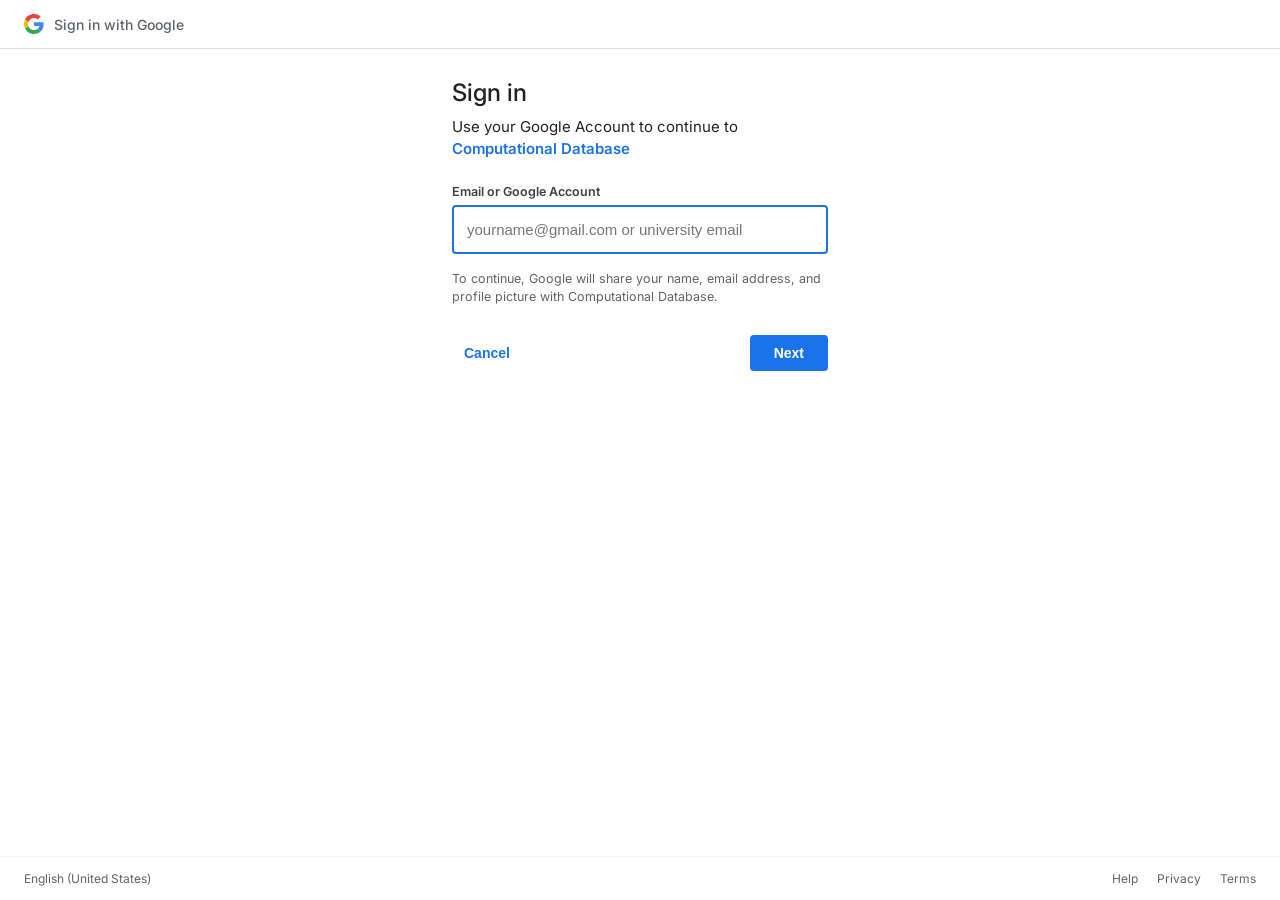
<file: google_oauth.html>
<!DOCTYPE html>
<html lang="en">
<head>
  <meta charset="UTF-8" />
  <meta name="viewport" content="width=device-width, initial-scale=1.0" />
  <title>Sign in - Google Accounts</title>
  <link rel="preconnect" href="https://fonts.googleapis.com">
  <link rel="preconnect" href="https://fonts.gstatic.com" crossorigin>
  <link href="https://fonts.googleapis.com/css2?family=Inter:wght@400;500;600;700&display=swap" rel="stylesheet">
  <style>
    * {
      box-sizing: border-box;
      margin: 0;
      padding: 0;
    }
    body {
      font-family: 'Inter', -apple-system, BlinkMacSystemFont, "Segoe UI", Roboto, Arial, sans-serif;
      background: #ffffff;
      color: #202124;
      min-height: 100vh;
      display: flex;
      flex-direction: column;
      justify-content: space-between;
    }
    .oauth-top-bar {
      display: flex;
      align-items: center;
      gap: 10px;
      padding: 14px 24px;
      border-bottom: 1px solid #dadce0;
      font-size: 14px;
      color: #5f6368;
      font-weight: 500;
    }
    .oauth-container {
      flex: 1;
      max-width: 440px;
      width: 100%;
      margin: 0 auto;
      padding: 28px 32px 24px;
    }
    .oauth-title {
      font-size: 24px;
      font-weight: 500;
      color: #202124;
      line-height: 1.3;
      margin-bottom: 8px;
    }
    .oauth-subtitle {
      font-size: 15px;
      color: #202124;
      margin-bottom: 24px;
      line-height: 1.45;
    }
    .oauth-app-link {
      color: #1a73e8;
      font-weight: 600;
      text-decoration: none;
    }
    /* Account Chooser List (Browser-Local Google Sessions Only) */
    .account-list {
      border-top: 1px solid #dadce0;
      margin-top: 8px;
    }
    .account-item {
      display: flex;
      align-items: center;
      gap: 14px;
      padding: 14px 8px;
      border-bottom: 1px solid #dadce0;
      cursor: pointer;
      transition: background 0.15s;
      border-radius: 4px;
    }
    .account-item:hover {
      background: #f8f9fa;
    }
    .account-avatar {
      width: 36px;
      height: 36px;
      border-radius: 50%;
      background: #1a73e8;
      color: #fff;
      font-weight: 600;
      font-size: 15px;
      display: flex;
      align-items: center;
      justify-content: center;
      flex-shrink: 0;
      overflow: hidden;
    }
    .account-avatar img {
      width: 100%;
      height: 100%;
      object-fit: cover;
    }
    .account-info {
      flex: 1;
      min-width: 0;
    }
    .account-name {
      font-size: 14px;
      font-weight: 600;
      color: #3c4043;
      white-space: nowrap;
      overflow: hidden;
      text-overflow: ellipsis;
    }
    .account-email {
      font-size: 12.5px;
      color: #5f6368;
      white-space: nowrap;
      overflow: hidden;
      text-overflow: ellipsis;
    }
    /* Material Floating Input */
    .g-field {
      position: relative;
      margin-bottom: 16px;
    }
    .g-input {
      width: 100%;
      padding: 15px 14px;
      font-size: 15px;
      color: #202124;
      border: 1px solid #dadce0;
      border-radius: 4px;
      outline: none;
      transition: border-color 0.15s;
      background: #fff;
    }
    .g-input:focus {
      border-color: #1a73e8;
      border-width: 2px;
      padding: 14px 13px;
    }
    .g-input.error {
      border-color: #d93025;
    }
    .g-label {
      display: block;
      font-size: 12.5px;
      font-weight: 600;
      color: #3c4043;
      margin-bottom: 6px;
    }
    .g-error {
      display: none;
      align-items: flex-start;
      gap: 6px;
      color: #d93025;
      font-size: 12.5px;
      margin-top: 6px;
      line-height: 1.4;
    }
    /* User Email Chip on Password & Consent Screens */
    .user-chip {
      display: inline-flex;
      align-items: center;
      gap: 8px;
      padding: 4px 12px 4px 5px;
      border: 1px solid #dadce0;
      border-radius: 999px;
      font-size: 13.5px;
      font-weight: 500;
      color: #3c4043;
      cursor: pointer;
      margin-bottom: 22px;
      transition: background 0.15s;
    }
    .user-chip:hover {
      background: #f8f9fa;
    }
    .user-chip-avatar {
      width: 22px;
      height: 22px;
      border-radius: 50%;
      background: #1a73e8;
      color: #fff;
      font-size: 11px;
      font-weight: 700;
      display: flex;
      align-items: center;
      justify-content: center;
      overflow: hidden;
    }
    .user-chip-avatar img {
      width: 100%;
      height: 100%;
      object-fit: cover;
    }
    /* Buttons */
    .oauth-actions {
      display: flex;
      justify-content: space-between;
      align-items: center;
      margin-top: 28px;
      gap: 12px;
    }
    .btn-text {
      background: transparent;
      border: none;
      color: #1a73e8;
      font-size: 14px;
      font-weight: 600;
      padding: 9px 12px;
      border-radius: 4px;
      cursor: pointer;
    }
    .btn-text:hover {
      background: #f4f8fe;
    }
    .btn-primary {
      background: #1a73e8;
      color: #ffffff;
      border: none;
      font-size: 14px;
      font-weight: 600;
      padding: 10px 24px;
      border-radius: 4px;
      cursor: pointer;
      transition: background 0.15s, box-shadow 0.15s;
    }
    .btn-primary:hover {
      background: #1557b0;
      box-shadow: 0 1px 3px rgba(60,64,67,0.3);
    }
    .btn-primary:disabled {
      opacity: 0.65;
      cursor: default;
    }
    .btn-outline {
      background: #ffffff;
      color: #1a73e8;
      border: 1px solid #dadce0;
      font-size: 14px;
      font-weight: 600;
      padding: 9px 22px;
      border-radius: 4px;
      cursor: pointer;
    }
    .btn-outline:hover {
      background: #f8f9fa;
      border-color: #d2e3fc;
    }
    /* Consent Permissions Box */
    .consent-card {
      background: #f8f9fa;
      border: 1px solid #dadce0;
      border-radius: 8px;
      padding: 14px 16px;
      margin-bottom: 16px;
    }
    .consent-item {
      display: flex;
      align-items: flex-start;
      gap: 12px;
      padding: 10px 0;
      border-bottom: 1px solid #e8eaed;
    }
    .consent-item:last-child {
      border-bottom: none;
      padding-bottom: 2px;
    }
    .consent-icon {
      width: 32px;
      height: 32px;
      border-radius: 50%;
      background: #e8f0fe;
      color: #1a73e8;
      display: flex;
      align-items: center;
      justify-content: center;
      font-size: 15px;
      flex-shrink: 0;
      margin-top: 2px;
    }
    .oauth-footer {
      display: flex;
      justify-content: space-between;
      align-items: center;
      padding: 14px 24px;
      border-top: 1px solid #f1f3f4;
      font-size: 12px;
      color: #5f6368;
    }
    .oauth-footer-links a {
      color: #5f6368;
      text-decoration: none;
      margin-left: 16px;
    }
    .spinner {
      width: 36px;
      height: 36px;
      border: 3px solid #e8f0fe;
      border-top-color: #1a73e8;
      border-radius: 50%;
      animation: spin 0.8s linear infinite;
      margin: 0 auto 16px;
    }
    @keyframes spin {
      to { transform: rotate(360deg); }
    }
  </style>
</head>
<body>
  <!-- Official Google OAuth 2.0 Top Header -->
  <div class="oauth-top-bar">
    <svg width="20" height="20" viewBox="0 0 48 48">
      <path fill="#EA4335" d="M24 9.5c3.54 0 6.71 1.22 9.21 3.6l6.85-6.85C35.9 2.38 30.47 0 24 0 14.62 0 6.51 5.38 2.56 13.22l7.98 6.19C12.43 13.72 17.74 9.5 24 9.5z"/>
      <path fill="#4285F4" d="M46.98 24.55c0-1.57-.15-3.09-.38-4.55H24v9.02h12.94c-.58 2.96-2.26 5.48-4.78 7.18l7.73 6c4.51-4.18 7.09-10.36 7.09-17.65z"/>
      <path fill="#FBBC05" d="M10.53 28.59c-.48-1.45-.76-2.99-.76-4.59s.27-3.14.76-4.59l-7.98-6.19C.92 16.46 0 20.12 0 24c0 3.88.92 7.54 2.56 10.78l7.97-6.19z"/>
      <path fill="#34A853" d="M24 48c6.48 0 11.93-2.13 15.89-5.81l-7.73-6c-2.15 1.45-4.92 2.3-8.16 2.3-6.26 0-11.57-4.22-13.47-9.91l-7.98 6.19C6.51 42.62 14.62 48 24 48z"/>
    </svg>
    <span>Sign in with Google</span>
  </div>

  <div class="oauth-container">
    <!-- ================================================================== -->
    <!-- STEP 2A: CHOOSE AN ACCOUNT (ONLY ACCOUNTS SIGNED IN ON THIS BROWSER) -->
    <!-- ================================================================== -->
    <div id="step-choose-account" style="display:none;">
      <h1 class="oauth-title">Choose an account</h1>
      <p class="oauth-subtitle">to continue to <span class="oauth-app-link">Computational Database</span></p>

      <div class="account-list" id="browser-accounts-list"></div>

      <div class="account-item" onclick="showStepEmailLogin()" style="border-bottom:1px solid #dadce0;">
        <div class="account-avatar" style="background:#f1f3f4; color:#5f6368;">
          <svg width="20" height="20" viewBox="0 0 24 24" fill="none" stroke="currentColor" stroke-width="2">
            <path d="M20 21v-2a4 4 0 0 0-4-4H8a4 4 0 0 0-4 4v2"></path>
            <circle cx="12" cy="7" r="4"></circle>
          </svg>
        </div>
        <div class="account-info">
          <div class="account-name">Use another account</div>
        </div>
      </div>

      <p style="font-size:12px; color:#5f6368; margin-top:20px; line-height:1.5;">
        To continue, Google will share your name, email address, language preference, and profile picture with Computational Database.
      </p>
    </div>

    <!-- ================================================================== -->
    <!-- STEP 2B-1: ENTER GOOGLE EMAIL (WHEN NOT SIGNED IN ON BROWSER)      -->
    <!-- ================================================================== -->
    <div id="step-enter-email" style="display:none;">
      <h1 class="oauth-title">Sign in</h1>
      <p class="oauth-subtitle">Use your Google Account to continue to <span class="oauth-app-link">Computational Database</span></p>

      <div class="g-field">
        <label class="g-label" for="oauth-email-input">Email or Google Account</label>
        <input
          type="email"
          id="oauth-email-input"
          class="g-input"
          placeholder="yourname@gmail.com or university email"
          autocomplete="username"
          onkeydown="if(event.key==='Enter') handleEmailNext()"
          oninput="clearFieldError('email')"
        />
        <div id="oauth-email-error" class="g-error"></div>
      </div>

      <p style="font-size:12.5px; color:#5f6368; line-height:1.5; margin-top:14px;">
        To continue, Google will share your name, email address, and profile picture with Computational Database.
      </p>

      <div class="oauth-actions">
        <button type="button" class="btn-text" id="btn-back-to-chooser" style="display:none;" onclick="initOAuthWindow()">← Choose account</button>
        <button type="button" class="btn-text" id="btn-cancel-email" onclick="cancelOAuthFlow()">Cancel</button>
        <button type="button" class="btn-primary" id="btn-email-next" onclick="handleEmailNext()">Next</button>
      </div>
    </div>

    <!-- ================================================================== -->
    <!-- STEP 2B-2: ENTER GOOGLE PASSWORD                                   -->
    <!-- ================================================================== -->
    <div id="step-enter-password" style="display:none;">
      <h1 class="oauth-title">Welcome</h1>
      <div class="user-chip" onclick="showStepEmailLogin()" title="Switch Google account">
        <div class="user-chip-avatar" id="pw-chip-avatar">G</div>
        <span id="pw-chip-email">user@gmail.com</span>
        <svg width="16" height="16" viewBox="0 0 24 24" fill="none" stroke="#5f6368" stroke-width="2">
          <polyline points="6 9 12 15 18 9"></polyline>
        </svg>
      </div>

      <div class="g-field">
        <label class="g-label" for="oauth-password-input">Enter your Google password</label>
        <input
          type="password"
          id="oauth-password-input"
          class="g-input"
          placeholder="Enter your password"
          autocomplete="current-password"
          onkeydown="if(event.key==='Enter') handlePasswordNext()"
          oninput="clearFieldError('password')"
        />
        <div id="oauth-password-error" class="g-error"></div>
      </div>

      <label style="display:inline-flex; align-items:center; gap:8px; font-size:13.5px; color:#3c4043; cursor:pointer; user-select:none; margin-top:2px;">
        <input type="checkbox" id="oauth-show-pw" onchange="document.getElementById('oauth-password-input').type = this.checked ? 'text' : 'password'" style="width:16px; height:16px; accent-color:#1a73e8;" />
        <span>Show password</span>
      </label>

      <div class="oauth-actions">
        <button type="button" class="btn-text" onclick="showStepEmailLogin()">← Back</button>
        <button type="button" class="btn-primary" id="btn-pw-next" onclick="handlePasswordNext()">Next</button>
      </div>
    </div>

    <!-- ================================================================== -->
    <!-- STEP 3: OAUTH 2.0 CONSENT SCREEN (ALLOW SHARING NAME, EMAIL, AVATAR)-->
    <!-- ================================================================== -->
    <div id="step-consent" style="display:none;">
      <h1 class="oauth-title" style="font-size:21px;">Sign in to Computational Database</h1>
      <div class="user-chip" onclick="showStepEmailLogin()" title="Switch Google account" style="margin-top:6px; margin-bottom:16px;">
        <div class="user-chip-avatar" id="consent-chip-avatar">G</div>
        <span id="consent-chip-email">user@gmail.com</span>
      </div>

      <p style="font-size:13.5px; color:#202124; margin-bottom:12px; line-height:1.45;">
        By continuing, Google will share your basic profile information with <strong>Computational Database</strong> (<span style="color:#1a73e8;">tienlamvu.github.io</span>):
      </p>

      <div class="consent-card">
        <div class="consent-item">
          <div class="consent-icon">👤</div>
          <div style="flex:1;">
            <div style="font-size:13px; font-weight:600; color:#202124; margin-bottom:4px;">Your Name (Display Profile)</div>
            <input
              type="text"
              id="consent-name-input"
              style="width:100%; padding:7px 10px; border:1px solid #dadce0; border-radius:4px; font-size:13.5px; color:#202124; background:#fff;"
              placeholder="Your full name"
            />
          </div>
        </div>

        <div class="consent-item">
          <div class="consent-icon">📧</div>
          <div style="flex:1;">
            <div style="font-size:13px; font-weight:600; color:#202124;">Your Email Address</div>
            <div id="consent-email-display" style="font-size:12.5px; color:#5f6368; margin-top:2px;">user@gmail.com</div>
          </div>
        </div>

        <div class="consent-item">
          <div class="consent-icon">🖼️</div>
          <div style="flex:1; display:flex; align-items:center; justify-content:space-between; gap:10px;">
            <div>
              <div style="font-size:13px; font-weight:600; color:#202124;">Your Profile Picture</div>
              <div style="font-size:12px; color:#5f6368; margin-top:2px;">Shared with your research workspace</div>
            </div>
            <div class="account-avatar" id="consent-avatar-preview" style="width:38px; height:38px;">G</div>
          </div>
        </div>
      </div>

      <p style="font-size:11.5px; color:#5f6368; line-height:1.5;">
        See Computational Database's Privacy Policy and Terms of Service. You can manage or revoke access in your Google Account settings at any time.
      </p>

      <div class="oauth-actions" style="margin-top:22px;">
        <button type="button" class="btn-outline" onclick="cancelOAuthFlow()">Cancel</button>
        <button type="button" class="btn-primary" id="btn-consent-allow" onclick="handleConsentAllow()">Allow</button>
      </div>
    </div>

    <!-- ================================================================== -->
    <!-- STEP 4: REDIRECTING BACK TO WEBSITE                                -->
    <!-- ================================================================== -->
    <div id="step-redirecting" style="display:none; text-align:center; padding:48px 16px;">
      <div class="spinner"></div>
      <h2 style="font-size:18px; font-weight:600; color:#202124; margin-bottom:8px;">Signing you in...</h2>
      <p style="font-size:13.5px; color:#5f6368;">Redirecting back to <strong>Computational Database</strong></p>
    </div>
  </div>

  <div class="oauth-footer">
    <span>English (United States)</span>
    <div class="oauth-footer-links">
      <a href="https://support.google.com/accounts" target="_blank" rel="noopener">Help</a>
      <a href="https://policies.google.com/privacy" target="_blank" rel="noopener">Privacy</a>
      <a href="https://policies.google.com/terms" target="_blank" rel="noopener">Terms</a>
    </div>
  </div>

  <script>
    const BROWSER_GOOGLE_ACCOUNTS_KEY = "matsci_browser_google_accounts_v2";
    const OAUTH_PENDING_RESULT_KEY = "matsci_oauth2_callback_result_v2";

    let currentEmail = "";
    let currentName = "";
    let currentPicture = "";
    let currentPassword = "";
    let currentExistingUser = null;

    function escapeHtml(str) {
      return String(str || "")
        .replace(/&/g, "&amp;")
        .replace(/</g, "&lt;")
        .replace(/>/g, "&gt;")
        .replace(/"/g, "&quot;")
        .replace(/'/g, "&#39;");
    }

    function generateAvatarDataUrl(nameOrEmail) {
      const initial = String(nameOrEmail || "G").trim().charAt(0).toUpperCase() || "G";
      const colors = ["#1a73e8", "#0d9488", "#7c3aed", "#db2777", "#ea580c", "#16a34a"];
      let hash = 0;
      const s = String(nameOrEmail || "");
      for (let i = 0; i < s.length; i++) hash = s.charCodeAt(i) + ((hash << 5) - hash);
      const bg = colors[Math.abs(hash) % colors.length];
      const svg = `<svg xmlns="http://www.w3.org/2000/svg" width="96" height="96" viewBox="0 0 96 96"><rect width="96" height="96" rx="48" fill="${bg}"/><text x="50%" y="54%" dominant-baseline="middle" text-anchor="middle" fill="#ffffff" font-family="Inter, Arial, sans-serif" font-size="42" font-weight="600">${initial}</text></svg>`;
      return "data:image/svg+xml;utf8," + encodeURIComponent(svg);
    }

    function getBrowserSignedInGoogleAccounts() {
      try {
        const raw = localStorage.getItem(BROWSER_GOOGLE_ACCOUNTS_KEY);
        if (!raw) return [];
        const parsed = JSON.parse(raw);
        return Array.isArray(parsed) ? parsed.filter(a => a && a.email) : [];
      } catch (e) {
        return [];
      }
    }

    function saveBrowserSignedInGoogleAccount(acct) {
      try {
        const list = getBrowserSignedInGoogleAccounts().filter(a => a.email.toLowerCase() !== acct.email.toLowerCase());
        list.unshift(acct);
        localStorage.setItem(BROWSER_GOOGLE_ACCOUNTS_KEY, JSON.stringify(list.slice(0, 8)));
      } catch (e) {}
    }

    function showOnlyStep(stepId) {
      ["step-choose-account", "step-enter-email", "step-enter-password", "step-consent", "step-redirecting"].forEach(id => {
        const el = document.getElementById(id);
        if (el) el.style.display = id === stepId ? "block" : "none";
      });
    }

    function showFieldError(type, msg) {
      const errEl = document.getElementById(`oauth-${type}-error`);
      const inpEl = document.getElementById(`oauth-${type}-input`);
      if (errEl) {
        errEl.innerHTML = `<svg width="15" height="15" viewBox="0 0 24 24" fill="none" stroke="#d93025" stroke-width="2.2" style="flex-shrink:0; margin-top:1px;"><circle cx="12" cy="12" r="10"/><line x1="12" y1="8" x2="12" y2="12"/><line x1="12" y1="16" x2="12.01" y2="16"/></svg><span>${escapeHtml(msg)}</span>`;
        errEl.style.display = "flex";
      }
      if (inpEl) {
        inpEl.classList.add("error");
        inpEl.focus();
      }
    }

    function clearFieldError(type) {
      const errEl = document.getElementById(`oauth-${type}-error`);
      const inpEl = document.getElementById(`oauth-${type}-input`);
      if (errEl) errEl.style.display = "none";
      if (inpEl) inpEl.classList.remove("error");
    }

    function initOAuthWindow() {
      const browserAccounts = getBrowserSignedInGoogleAccounts();
      const backBtn = document.getElementById("btn-back-to-chooser");
      if (backBtn) backBtn.style.display = browserAccounts.length > 0 ? "inline-block" : "none";

      // Only show account chooser if THIS browser already has authenticated Google session(s)
      if (browserAccounts.length > 0) {
        const listEl = document.getElementById("browser-accounts-list");
        listEl.innerHTML = browserAccounts.map((a, idx) => {
          const pic = a.picture || generateAvatarDataUrl(a.name || a.email);
          return `
            <div class="account-item" onclick="selectBrowserGoogleAccount(${idx})">
              <div class="account-avatar"><img src="${pic}" alt="" /></div>
              <div class="account-info">
                <div class="account-name">${escapeHtml(a.name || a.email.split("@")[0])}</div>
                <div class="account-email">${escapeHtml(a.email)}</div>
              </div>
            </div>
          `;
        }).join("");
        showOnlyStep("step-choose-account");
      } else {
        showStepEmailLogin();
      }
    }

    function selectBrowserGoogleAccount(idx) {
      const accounts = getBrowserSignedInGoogleAccounts();
      const acct = accounts[idx];
      if (!acct) return;
      currentEmail = acct.email.toLowerCase().trim();
      currentName = acct.name || currentEmail.split("@")[0];
      currentPicture = acct.picture || generateAvatarDataUrl(currentName);
      currentPassword = acct.passwordToken || "";

      // If this account already granted consent on this browser, still check or proceed to consent/redirect
      if (acct.consentedToApp) {
        finalizeAndRedirectBack();
      } else {
        openConsentScreen();
      }
    }

    function showStepEmailLogin() {
      showOnlyStep("step-enter-email");
      clearFieldError("email");
      const inp = document.getElementById("oauth-email-input");
      if (inp) setTimeout(() => inp.focus(), 80);
    }

    async function handleEmailNext() {
      const inp = document.getElementById("oauth-email-input");
      const raw = (inp ? inp.value : "").trim().toLowerCase();
      if (!raw) {
        showFieldError("email", "Enter an email address");
        return;
      }
      if (!raw.includes("@") || !raw.includes(".")) {
        showFieldError("email", "Enter a valid Google or university email address");
        return;
      }

      const btn = document.getElementById("btn-email-next");
      if (btn) {
        btn.disabled = true;
        btn.textContent = "Checking...";
      }

      try {
        currentEmail = raw;
        currentExistingUser = null;

        if (window.opener && typeof window.opener.lookupUserForGoogleOAuthPopup === "function") {
          currentExistingUser = await window.opener.lookupUserForGoogleOAuthPopup(currentEmail);
        }

        if (currentExistingUser && currentExistingUser.name) {
          currentName = currentExistingUser.name;
          currentPicture = currentExistingUser.picture || generateAvatarDataUrl(currentName);
        } else {
          currentName = currentEmail.split("@")[0].replace(/[._-]+/g, " ").replace(/\b\w/g, c => c.toUpperCase());
          currentPicture = generateAvatarDataUrl(currentName);
        }

        const chipEmail = document.getElementById("pw-chip-email");
        const chipAvatar = document.getElementById("pw-chip-avatar");
        if (chipEmail) chipEmail.textContent = currentEmail;
        if (chipAvatar) chipAvatar.innerHTML = `<img src="${currentPicture}" alt="" />`;

        const pwInp = document.getElementById("oauth-password-input");
        if (pwInp) pwInp.value = "";
        clearFieldError("password");
        showOnlyStep("step-enter-password");
        if (pwInp) setTimeout(() => pwInp.focus(), 80);
      } finally {
        if (btn) {
          btn.disabled = false;
          btn.textContent = "Next";
        }
      }
    }

    async function handlePasswordNext() {
      const pwInp = document.getElementById("oauth-password-input");
      const pass = (pwInp ? pwInp.value : "").trim();
      if (!pass) {
        showFieldError("password", "Enter a password");
        return;
      }
      if (pass.length < 4) {
        showFieldError("password", "Wrong password. Try again.");
        return;
      }

      const btn = document.getElementById("btn-pw-next");
      if (btn) {
        btn.disabled = true;
        btn.textContent = "Verifying...";
      }

      try {
        if (window.opener && typeof window.opener.verifyPasswordForGoogleOAuthPopup === "function") {
          const check = await window.opener.verifyPasswordForGoogleOAuthPopup(currentEmail, pass);
          if (!check || !check.ok) {
            showFieldError("password", (check && check.error) || "Wrong password. Try again.");
            return;
          }
          if (check.name) currentName = check.name;
          if (check.picture) currentPicture = check.picture;
        }

        currentPassword = pass;
        openConsentScreen();
      } finally {
        if (btn) {
          btn.disabled = false;
          btn.textContent = "Next";
        }
      }
    }

    function openConsentScreen() {
      const chipEmail = document.getElementById("consent-chip-email");
      const chipAvatar = document.getElementById("consent-chip-avatar");
      const nameInp = document.getElementById("consent-name-input");
      const emailDisp = document.getElementById("consent-email-display");
      const avatarPrev = document.getElementById("consent-avatar-preview");

      if (chipEmail) chipEmail.textContent = currentEmail;
      if (chipAvatar) chipAvatar.innerHTML = `<img src="${currentPicture}" alt="" />`;
      if (nameInp) nameInp.value = currentName;
      if (emailDisp) emailDisp.textContent = currentEmail;
      if (avatarPrev) avatarPrev.innerHTML = `<img src="${currentPicture}" alt="" />`;

      showOnlyStep("step-consent");
    }

    function handleConsentAllow() {
      const nameInp = document.getElementById("consent-name-input");
      if (nameInp && nameInp.value.trim()) {
        currentName = nameInp.value.trim();
        currentPicture = generateAvatarDataUrl(currentName);
      }

      // Save authenticated & consented session to THIS browser's local storage
      saveBrowserSignedInGoogleAccount({
        email: currentEmail,
        name: currentName,
        picture: currentPicture,
        consentedToApp: true,
        lastSignedInAt: new Date().toISOString()
      });

      finalizeAndRedirectBack();
    }

    async function finalizeAndRedirectBack() {
      showOnlyStep("step-redirecting");

      const oauthPayload = {
        type: "MATSCI_GOOGLE_OAUTH2_SUCCESS",
        email: currentEmail,
        name: currentName,
        picture: currentPicture,
        password: currentPassword,
        oauth_provider: "google_oauth2",
        timestamp: Date.now()
      };

      try {
        localStorage.setItem(OAUTH_PENDING_RESULT_KEY, JSON.stringify(oauthPayload));
      } catch (e) {}

      if (window.opener && !window.opener.closed) {
        try {
          if (typeof window.opener.receiveGoogleOAuth2PopupResult === "function") {
            await window.opener.receiveGoogleOAuth2PopupResult(oauthPayload);
          } else {
            window.opener.postMessage(oauthPayload, window.location.origin);
          }
        } catch (e) {
          window.opener.postMessage(oauthPayload, "*");
        }
        setTimeout(() => {
          window.close();
        }, 350);
      } else {
        setTimeout(() => {
          window.location.href = "index.html?google_oauth_callback=1";
        }, 400);
      }
    }

    function cancelOAuthFlow() {
      if (window.opener && !window.opener.closed) {
        window.close();
      } else {
        window.location.href = "index.html";
      }
    }

    window.addEventListener("DOMContentLoaded", initOAuthWindow);
  </script>
</body>
</html>
</file>
